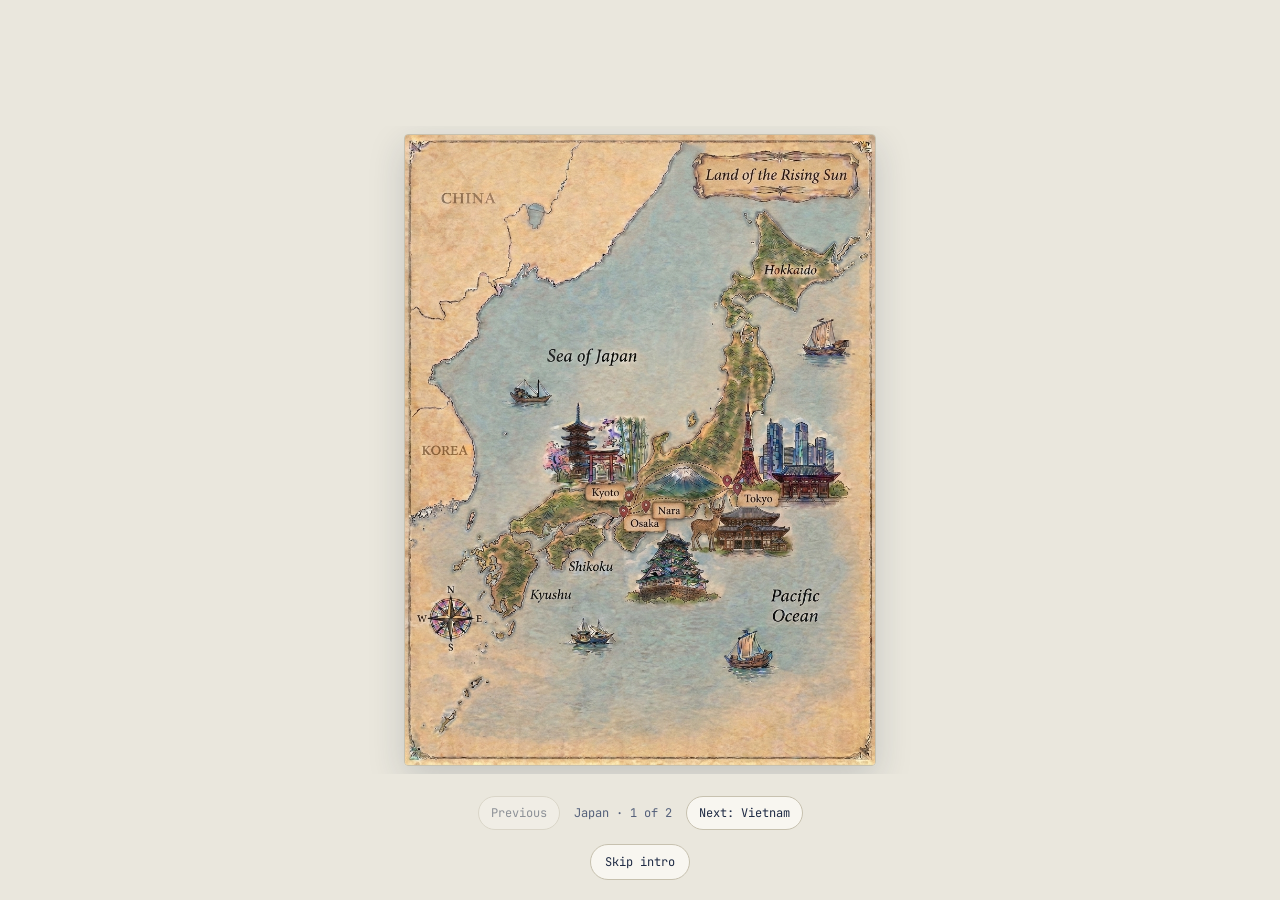
<file: itinerary-project/index.html>
<!DOCTYPE html>
<html lang="en">
<head>
<meta charset="UTF-8">
<meta name="viewport" content="width=device-width, initial-scale=1.0">
<title>Asia Trip 2026/2027</title>
<link rel="preconnect" href="https://fonts.googleapis.com">
<link rel="preconnect" href="https://fonts.gstatic.com" crossorigin>
<link href="https://fonts.googleapis.com/css2?family=Shippori+Mincho:wght@500;700&family=Inter:wght@400;500;600;700&family=JetBrains+Mono:wght@400;500;700&display=swap" rel="stylesheet">
<link rel="stylesheet" href="styles.css">

</head>
<body>

<div class="intro-screen" id="intro-screen" role="dialog" aria-modal="true" aria-label="Trip map introduction">
  <div class="intro-carousel" id="intro-carousel" role="region" aria-label="Trip maps" tabindex="0">
    <div class="intro-track" id="intro-track">
      <section class="intro-page" role="group" aria-roledescription="slide" aria-label="Japan map">
        <img class="intro-image" src="images/japan.jpg" alt="Illustrated map of Japan showing the trip route through Hokkaido, Tokyo, Nara, Osaka, and Kyoto" draggable="false">
      </section>
      <section class="intro-page" role="group" aria-roledescription="slide" aria-label="Vietnam map">
        <img class="intro-image" src="images/vietnam.webp" alt="Illustrated map of Vietnam showing the trip route from Sapa to Phu Quoc" draggable="false">
      </section>
    </div>
  </div>
  <p class="intro-error" id="intro-error" role="alert" hidden>The map couldn't be loaded. Select Skip intro to continue.</p>
  <nav class="intro-controls" aria-label="Intro map slides">
    <button id="intro-previous" type="button" disabled>Previous</button>
    <span id="intro-page-label" aria-live="polite">Japan · 1 of 2</span>
    <button id="intro-next" type="button">Next: Vietnam</button>
  </nav>
  <button class="intro-skip" id="intro-skip" type="button">Skip intro</button>
</div>
<button class="intro-replay" id="intro-replay" type="button" aria-haspopup="dialog" aria-controls="intro-screen">View trip intro</button>

<header class="hero">
  <div class="eyebrow">Travel Itinerary</div>
  <h1>Asia Trip 2026/2027</h1>
  <div id="countdown" class="countdown mono"></div>
  <p>Don, Giang &amp; Zack — December 5 2026 – January 16 2027</p>
  <div class="route">
    <span class="country">
      <span class="flag-box"><svg class="flag-shape" viewBox="0 0 54.6 100.0" aria-hidden="true"><path d="M36.9 59.6 L35.3 53.9 L32.3 48.5 L24.9 39.9 L21.0 34.4 L15.4 29.7 L20.8 26.1 L15.8 20.5 L9.0 20.6 L6.0 14.5 L7.0 10.0 L14.7 10.7 L22.1 6.0 L30.3 8.1 L31.9 13.8 L39.4 17.0 L37.4 18.3 L34.5 20.5 L32.9 20.7 L32.2 22.0 L30.5 24.5 L26.8 27.8 L25.4 33.6 L30.0 38.5 L34.7 46.0 L39.1 49.7 L42.0 50.7 L45.1 55.4 L47.6 63.2 L48.0 67.0 L48.1 69.5 L48.6 72.1 L47.5 74.5 L47.2 77.6 L43.0 82.0 L34.1 86.0 L32.7 85.1 L30.4 87.3 L30.5 89.6 L25.8 94.0 L20.0 92.1 L17.9 86.4 L28.1 83.4 L30.1 78.5 L36.5 70.6 Z"/></svg></span>
      <span class="city">Vietnam</span>
    </span>
    <span class="arrow">→</span>
    <span class="country">
      <span class="flag-box"><svg class="flag-shape" viewBox="0 0 100.0 90.3" aria-hidden="true"><path d="M26.8 65.8 L25.0 66.1 L20.8 66.5 L17.9 68.3 L15.7 68.1 L13.0 67.5 L14.6 66.0 L18.3 64.3 L23.2 60.2 L29.5 60.0 L36.7 59.5 L38.2 59.8 L40.5 59.5 L41.7 56.0 L48.2 49.4 L46.6 51.5 L58.5 46.5 L61.6 35.8 L64.7 30.2 L66.2 30.1 L69.4 29.6 L67.4 27.6 L70.2 30.3 L73.3 36.2 L73.4 38.8 L72.2 40.9 L70.9 42.7 L70.7 44.9 L68.1 47.8 L67.4 58.9 L61.7 63.3 L63.0 59.9 L60.6 60.6 L57.6 62.2 L55.9 63.6 L52.8 65.0 L47.1 64.0 L45.4 62.4 L45.8 65.9 L44.1 66.8 L42.1 68.6 L37.2 69.7 L36.5 66.4 L32.7 64.1 L29.5 65.1 Z M94.0 17.2 L93.5 17.6 L92.6 18.4 L90.5 18.8 L90.0 19.2 L88.7 19.0 L87.6 19.6 L83.8 20.1 L80.4 24.8 L75.0 22.7 L69.3 22.2 L67.8 23.0 L66.6 21.7 L64.4 23.5 L67.5 24.8 L68.6 26.0 L66.5 25.7 L65.0 27.3 L63.0 27.8 L63.2 25.8 L63.4 25.0 L61.5 23.4 L62.8 21.0 L64.0 20.6 L65.4 19.1 L65.1 17.3 L66.9 18.2 L68.9 18.5 L70.0 16.3 L70.7 14.8 L72.3 9.7 L71.5 6.3 L72.7 6.0 L73.8 6.2 L79.6 11.1 L83.2 12.8 L84.2 13.2 L85.3 13.6 L86.2 13.9 L90.9 12.7 L91.3 13.1 L90.2 15.2 L91.7 17.5 L91.7 17.8 L93.3 17.4 Z M17.2 76.6 L16.1 79.8 L15.7 82.0 L14.9 82.3 L14.1 83.0 L12.1 84.3 L11.5 81.5 L11.9 80.7 L11.7 83.4 L9.3 83.0 L9.9 81.9 L9.3 79.4 L10.1 78.1 L11.2 76.5 L11.5 75.3 L10.5 73.3 L9.0 73.3 L10.1 74.6 L9.0 75.8 L8.7 74.8 L7.1 75.9 L7.2 75.3 L6.3 74.2 L6.9 73.5 L7.2 74.5 L7.3 73.5 L6.6 72.8 L6.0 72.6 L7.1 71.8 L7.3 71.2 L8.1 71.3 L8.7 70.6 L9.7 70.4 L10.1 70.2 L10.6 69.4 L12.3 68.6 L13.6 68.9 L14.4 70.3 L17.5 70.4 L16.6 71.8 L18.1 72.9 L19.0 73.3 L19.1 74.1 L19.0 74.7 L17.8 75.6 L17.2 76.6 Z M33.7 69.2 L33.1 69.6 L31.8 70.6 L31.0 72.0 L30.2 71.6 L27.8 70.9 L26.4 71.6 L25.9 72.0 L25.9 72.4 L25.4 73.0 L24.5 74.0 L24.4 74.9 L24.2 75.0 L23.3 75.1 L22.9 74.3 L21.9 74.1 L21.8 73.8 L21.3 73.3 L21.7 73.1 L21.5 72.7 L21.7 72.8 L21.8 72.3 L21.2 72.0 L21.2 71.5 L20.9 71.2 L19.7 71.7 L20.0 71.4 L21.4 70.7 L22.8 69.4 L23.7 68.1 L24.2 67.5 L25.1 68.6 L26.5 68.4 L27.9 68.0 L27.5 66.9 L29.1 66.6 L29.9 66.3 L30.6 66.3 L31.1 66.4 L31.9 66.9 L33.2 67.0 L33.4 67.2 L33.2 67.7 L33.3 68.3 L33.7 68.9 Z"/></svg></span>
      <span class="city">Japan</span>
    </span>
    <span class="arrow">→</span>
    <span class="country">
      <span class="flag-box"><svg class="flag-shape" viewBox="0 0 54.6 100.0" aria-hidden="true"><path d="M36.9 59.6 L35.3 53.9 L32.3 48.5 L24.9 39.9 L21.0 34.4 L15.4 29.7 L20.8 26.1 L15.8 20.5 L9.0 20.6 L6.0 14.5 L7.0 10.0 L14.7 10.7 L22.1 6.0 L30.3 8.1 L31.9 13.8 L39.4 17.0 L37.4 18.3 L34.5 20.5 L32.9 20.7 L32.2 22.0 L30.5 24.5 L26.8 27.8 L25.4 33.6 L30.0 38.5 L34.7 46.0 L39.1 49.7 L42.0 50.7 L45.1 55.4 L47.6 63.2 L48.0 67.0 L48.1 69.5 L48.6 72.1 L47.5 74.5 L47.2 77.6 L43.0 82.0 L34.1 86.0 L32.7 85.1 L30.4 87.3 L30.5 89.6 L25.8 94.0 L20.0 92.1 L17.9 86.4 L28.1 83.4 L30.1 78.5 L36.5 70.6 Z"/></svg></span>
      <span class="city">Vietnam</span>
    </span>
    <span class="arrow">→</span>
    <span class="country">
      <span class="flag-box"><svg class="flag-shape flag-wide" viewBox="0 0 100.0 56.7" aria-hidden="true"><path d="M83.7 19.9 L89.7 21.3 L93.1 22.6 L94.0 24.0 L91.2 28.7 L87.1 33.7 L82.1 37.6 L76.7 39.2 L70.7 39.9 L65.9 41.7 L57.5 47.5 L56.1 48.8 L55.4 49.7 L54.1 50.2 L51.0 50.7 L45.1 50.6 L42.2 49.8 L40.9 48.4 L38.8 45.0 L33.8 42.7 L27.8 41.3 L22.6 40.8 L12.0 41.0 L7.8 40.0 L6.0 36.6 L7.0 32.8 L14.3 22.6 L15.3 18.0 L16.5 15.4 L19.3 12.6 L22.5 10.7 L24.8 10.3 L30.1 11.0 L35.5 10.3 L42.3 7.1 L45.9 6.0 L52.3 6.4 L58.6 8.4 L76.8 17.5 L83.7 19.9 Z"/></svg></span>
      <span class="city">Singapore</span>
    </span>
  </div>
</header>

<nav class="section-tabs" aria-label="Trip sections">
  <button class="active" type="button" data-section="prep">Trip Prep</button>
  <button type="button" data-section="itinerary">Trip Itinerary</button>
  <button type="button" data-section="cost-tracking">Cost Tracking</button>
</nav>

<div class="layout">
  <nav class="tabs" id="tabs" hidden></nav>
  <main>
    <section class="content-section active" aria-labelledby="prep-title">
      <div class="section-heading">
        <div class="section-kicker mono"></div>
        <h2 id="prep-title"></h2>
      </div>
      <div class="todo-panel" aria-labelledby="todo-title">
        <div class="todo-heading">
          <h3 id="todo-title">Todo</h3>
          <span class="todo-count mono" id="todo-count">0 / 0</span>
        </div>
        <div class="todo-list" id="todo-list">
          <label class="todo-item"><input type="checkbox" data-todo="passports"><span>Check passport validity, travel insurance, and visa/customs form requirements</span></label>
          <label class="todo-item"><input type="checkbox" data-todo="funds"><span>Confirm how to access funds while traveling</span></label>
          <label class="todo-item"><input type="checkbox" data-todo="cellular"><span>Purchase pre-arrival eSIM plan</span></label>
          <label class="todo-item"><input type="checkbox" data-todo="electronics"><span>Purchase power plug adapter. Local voltage: VIE: 220V, JAP: 100V</span></label>
          <label class="todo-item"><input type="checkbox" data-todo="luggage"><span>Pack appropriately for VIE/JAP weather and strict carry-on weight limits</span></label>

          <div class="todo-more">and more...</div>
        </div>
      </div>
    </section>
    <section class="content-section itinerary-section" aria-labelledby="itinerary-title">
      <div class="section-heading">
        <div class="section-kicker mono"></div>
        <h2 id="itinerary-title"></h2>
      </div>
      <div id="days"></div>
    </section>
    <section class="content-section cost-tracking-section" aria-labelledby="cost-tracking-title">
      <div class="section-heading">
        <h2 id="cost-tracking-title">Cost Tracking</h2>
        <p class="cost-tracking-date">Updated November 21, 2026</p>
      </div>
      <nav class="cost-trip-tabs" aria-label="Cost tracking trips">
        <button class="active" type="button" data-cost-trip="vietnam-a" aria-pressed="true">Vietnam · Part A</button>
        <button type="button" data-cost-trip="japan-vietnam" aria-pressed="false">Japan &amp; Vietnam Trip 2026</button>
      </nav>
      <aside class="cost-summary" aria-label="Settlement">
        <div class="cost-summary-label mono">Settlement</div>
        <div data-cost-settlement="vietnam-a">
          <p><strong>Giang</strong> owes <strong>Don</strong></p>
          <div class="cost-summary-amount">$1,527.29</div>
        </div>
        <div data-cost-settlement="japan-vietnam" hidden>
          <p><strong>Zack</strong> owes <strong>Don</strong></p>
          <div class="cost-summary-amount">$817.40</div>
          <p><strong>Giang</strong> owes <strong>Don</strong></p>
          <div class="cost-summary-amount">$858.52</div>
        </div>
      </aside>
      <div class="cost-trip-panel active" data-cost-trip-panel="vietnam-a">
      <div class="cost-insights" aria-label="Expense charts">
        <article class="cost-chart-card">
          <div class="cost-chart-heading">
            <div><div class="cost-summary-label mono">By category</div><h3>Cost breakdown</h3></div>
            <div class="cost-chart-total" data-cost-category-total></div>
          </div>
          <div class="cost-category-chart"></div>
        </article>
        <article class="cost-chart-card">
          <div class="cost-chart-heading">
            <div><div class="cost-summary-label mono">By date</div><h3>Daily spend</h3></div>
            <div class="cost-chart-total" data-cost-daily-total></div>
          </div>
          <div class="cost-daily-chart"></div>
        </article>
      </div>
      <div class="cost-tracking-layout">
        <div class="cost-table-scroll" role="region" aria-label="Vietnam trip expenses" tabindex="0">
          <table class="cost-table">
          <thead>
            <tr>
              <th scope="col" rowspan="2">Expense</th>
              <th scope="col" rowspan="2">Amount</th>
              <th scope="col" rowspan="2">Currency</th>
              <th scope="col" rowspan="2">By</th>
              <th scope="col" rowspan="2">Date</th>
              <th scope="col" rowspan="2">Created on</th>
              <th scope="col" rowspan="2">Category</th>
              <th scope="colgroup" colspan="2">Don</th>
              <th scope="colgroup" colspan="2">Giang</th>
            </tr>
            <tr><th scope="col">Paid (+)</th><th scope="col">Owed (−)</th><th scope="col">Paid (+)</th><th scope="col">Owed (−)</th></tr>
          </thead>
          <tbody>
            <tr><th scope="row">PVD --&gt; HOU Giang</th><td>120.00</td><td>USD</td><td>Giang</td><td>12/4/2026</td><td>10/26/2026</td><td>Airfare</td><td></td><td></td><td>120.00</td><td>-120.00</td></tr>
            <tr><th scope="row">IAH - SGN Airfare</th><td>1341.60</td><td>USD</td><td>Don</td><td>12/5/2026</td><td>8/4/2026</td><td>Airfare</td><td>1341.60</td><td>-670.80</td><td></td><td>-670.80</td></tr>
            <tr><th scope="row">Thanh Long Hotel Dec 6 - 7</th><td>35.00</td><td>USD</td><td>Don</td><td>12/6/2026</td><td>9/20/2026</td><td>Accommodation</td><td>35.00</td><td>-17.50</td><td></td><td>-17.50</td></tr>
            <tr><th scope="row">Masteri Thao Dien Apartment Dec 7 - 11</th><td>200.00</td><td>USD</td><td>Don</td><td>12/7/2026</td><td>9/20/2026</td><td>Accommodation</td><td>200.00</td><td>-100.00</td><td></td><td>-100.00</td></tr>
            <tr><th scope="row">Cu Chi &amp; Mekong Day Tour</th><td>83.90</td><td>USD</td><td>Don</td><td>12/9/2026</td><td>11/10/2026</td><td>Entertainment</td><td>83.90</td><td>-41.95</td><td></td><td>-41.95</td></tr>
            <tr><th scope="row">Red Sun HCMC Hotel Dec 13 -14</th><td>27.00</td><td>USD</td><td>Don</td><td>12/13/2026</td><td>11/10/2026</td><td>Accommodation</td><td>27.00</td><td>-13.50</td><td></td><td>-13.50</td></tr>
            <tr><th scope="row">SGN --&gt; PQC Airfare</th><td>156.49</td><td>USD</td><td>Don</td><td>12/14/2026</td><td>10/15/2026</td><td>Airfare</td><td>156.49</td><td>-78.25</td><td></td><td>-78.25</td></tr>
            <tr><th scope="row">Labe Phu Quoc Hotel Dec 14 -15</th><td>73.00</td><td>USD</td><td>Don</td><td>12/14/2026</td><td>10/15/2026</td><td>Accommodation</td><td>73.00</td><td>-36.50</td><td></td><td>-36.50</td></tr>
            <tr><th scope="row">HonThom Ticket &amp; Show</th><td>4945000.00</td><td>VND</td><td>Don</td><td>12/14/2026</td><td>11/17/2026</td><td>Entertainment</td><td>188.16</td><td>-94.08</td><td></td><td>-94.08</td></tr>
            <tr><th scope="row">Sun&amp;Sea Phu Quoc Hotel Dec 15 - 16</th><td>42.00</td><td>USD</td><td>Don</td><td>12/15/2026</td><td>11/17/2026</td><td>Accommodation</td><td>42.00</td><td>-21.00</td><td></td><td>-21.00</td></tr>
            <tr><th scope="row">Da Nang --&gt; Hue train</th><td>1185000.00</td><td>VND</td><td>Don</td><td>12/16/2026</td><td>10/15/2026</td><td>Transport</td><td>45.09</td><td>-22.54</td><td></td><td>-22.54</td></tr>
            <tr><th scope="row">Sky Boutique Hue Hotel Dec 16 - 17</th><td>779999.00</td><td>VND</td><td>Don</td><td>12/16/2026</td><td>10/15/2026</td><td>Accommodation</td><td>29.68</td><td>-14.84</td><td></td><td>-14.84</td></tr>
            <tr><th scope="row">PQC --&gt; DAD</th><td>6140543.00</td><td>VND</td><td>Don</td><td>12/16/2026</td><td>10/26/2026</td><td>Airfare</td><td>233.65</td><td>-116.82</td><td></td><td>-116.82</td></tr>
            <tr><th scope="row">My Huong Quang Tri Hotel Dec 17 - 19</th><td>55.00</td><td>USD</td><td>Don</td><td>12/17/2026</td><td>11/10/2026</td><td>Accommodation</td><td>55.00</td><td>-27.50</td><td></td><td>-27.50</td></tr>
            <tr><th scope="row">DAD --&gt; NRT Dec 19</th><td>515.02</td><td>USD</td><td>Don</td><td>12/19/2026</td><td>10/18/2026</td><td>Airfare</td><td>515.02</td><td>-257.51</td><td></td><td>-257.51</td></tr>
            <tr><th scope="row">Hanoi Boutique Hotel Dec 19 - 20</th><td>29.00</td><td>USD</td><td>Don</td><td>12/19/2026</td><td>10/18/2026</td><td>Accommodation</td><td>29.00</td><td>-14.50</td><td></td><td>-14.50</td></tr>
            <tr><th scope="row">SGN -&gt; IAH Airfare Jan 15 Don</th><td>716.00</td><td>USD</td><td>Don</td><td>1/15/2027</td><td>11/17/2026</td><td>Airfare</td><td>716.00</td><td></td><td></td><td></td></tr>
            <tr><th scope="row">SGN -&gt; IAH airfare Jan 15 Giang</th><td>715.00</td><td>USD</td><td>Giang</td><td>1/15/2027</td><td>11/17/2026</td><td>Airfare</td><td></td><td></td><td>715.00</td><td></td></tr>
            <tr><th scope="row">HOU --&gt; PVD Giang</th><td>120.00</td><td>USD</td><td>Giang</td><td>1/16/2027</td><td>10/26/2026</td><td>Airfare</td><td></td><td></td><td>120.00</td><td>-120.00</td></tr>
          </tbody>
          <tfoot>
            <tr><th scope="row" colspan="7" aria-label="Net subtotal"></th><td class="paid-amount" colspan="2">+$1,527.29</td><td class="owed-amount" colspan="2">−$1,527.29</td></tr>
          </tfoot>
          </table>
        </div>
      </div>
      </div>
      <div class="cost-trip-panel" data-cost-trip-panel="japan-vietnam" hidden>
        <div class="cost-insights" aria-label="Expense charts">
          <article class="cost-chart-card">
            <div class="cost-chart-heading">
              <div><div class="cost-summary-label mono">By category</div><h3>Cost breakdown</h3></div>
              <div class="cost-chart-total" data-cost-category-total></div>
            </div>
            <div class="cost-category-chart"></div>
          </article>
          <article class="cost-chart-card">
            <div class="cost-chart-heading">
              <div><div class="cost-summary-label mono">By date</div><h3>Daily spend</h3></div>
              <div class="cost-chart-total" data-cost-daily-total></div>
            </div>
            <div class="cost-daily-chart"></div>
          </article>
        </div>
        <div class="cost-tracking-layout">
          <div class="cost-table-scroll" role="region" aria-label="Japan and Vietnam trip expenses" tabindex="0">
            <table class="cost-table">
              <thead>
                <tr>
                  <th scope="col" rowspan="2">Expense</th>
                  <th scope="col" rowspan="2">Amount</th>
                  <th scope="col" rowspan="2">Currency</th>
                  <th scope="col" rowspan="2">By</th>
                  <th scope="col" rowspan="2">Date</th>
                  <th scope="col" rowspan="2">Created on</th>
                  <th scope="col" rowspan="2">Category</th>
                  <th scope="colgroup" colspan="2">Don</th>
                  <th scope="colgroup" colspan="2">Giang</th>
                  <th scope="colgroup" colspan="2">Zack</th>
                </tr>
                <tr>
                  <th scope="col">Paid (+)</th><th scope="col">Owed (−)</th>
                  <th scope="col">Paid (+)</th><th scope="col">Owed (−)</th>
                  <th scope="col">Paid (+)</th><th scope="col">Owed (−)</th>
                </tr>
              </thead>
              <tbody>
                <tr><th scope="row">Payment</th><td>571.06</td><td>USD</td><td>Zack</td><td>10/16/2026</td><td>10/16/2026</td><td>—</td><td></td><td></td><td></td><td>-571.06</td><td>571.06</td><td></td></tr>
                <tr><th scope="row">Payment</th><td>500.00</td><td>USD</td><td>Zack</td><td>11/21/2026</td><td>11/21/2026</td><td>—</td><td></td><td>-500.00</td><td></td><td></td><td>500.00</td><td></td></tr>
                <tr><th scope="row">Umeda Sky Dec 24</th><td>40.95</td><td>USD</td><td>Don</td><td>11/24/2026</td><td>11/14/2026</td><td>Entertainment</td><td>40.95</td><td>-13.65</td><td></td><td>-13.65</td><td></td><td>-13.65</td></tr>
                <tr><th scope="row">Mitsui Tokyo Dec 20 - 23</th><td>100263.00</td><td>JPY</td><td>Don</td><td>12/20/2026</td><td>9/20/2026</td><td>Accommodation</td><td>639.12</td><td>-213.04</td><td></td><td>-213.04</td><td></td><td>-213.04</td></tr>
                <tr><th scope="row">Asakusa Samurai Museum Admission Ticket Dec 22</th><td>9900.00</td><td>JPY</td><td>Don</td><td>12/22/2026</td><td>11/10/2026</td><td>Entertainment</td><td>63.11</td><td>-21.04</td><td></td><td>-21.04</td><td></td><td>-21.04</td></tr>
                <tr><th scope="row">Tokyo Skytree Ticket Dec 22</th><td>10200.00</td><td>JPY</td><td>Don</td><td>12/22/2026</td><td>11/14/2026</td><td>Entertainment</td><td>65.02</td><td>-21.67</td><td></td><td>-21.67</td><td></td><td>-21.67</td></tr>
                <tr><th scope="row">Mt. Fuji Day Tour</th><td>178.35</td><td>USD</td><td>Don</td><td>12/23/2026</td><td>10/29/2026</td><td>Entertainment</td><td>178.35</td><td>-59.45</td><td></td><td>-59.45</td><td></td><td>-59.45</td></tr>
                <tr><th scope="row">APA Kyoto hotel Dec 23</th><td>115.00</td><td>USD</td><td>Don</td><td>12/23/2026</td><td>11/5/2026</td><td>Accommodation</td><td>115.00</td><td>-38.33</td><td></td><td>-38.33</td><td></td><td>-38.33</td></tr>
                <tr><th scope="row">APA Osaka Hotel Dec 24 -26</th><td>46200.00</td><td>JPY</td><td>Don</td><td>12/24/2026</td><td>10/15/2026</td><td>Accommodation</td><td>294.50</td><td>-98.17</td><td></td><td>-98.17</td><td></td><td>-98.17</td></tr>
                <tr><th scope="row">Hozugawa River Boat Ride Dec 24</th><td>113.00</td><td>USD</td><td>Don</td><td>12/24/2026</td><td>11/14/2026</td><td>Entertainment</td><td>113.00</td><td>-37.67</td><td></td><td>-37.67</td><td></td><td>-37.67</td></tr>
                <tr><th scope="row">Tombori River Cruise Dec 25</th><td>6000.00</td><td>JPY</td><td>Don</td><td>12/25/2026</td><td>11/14/2026</td><td>Entertainment</td><td>38.25</td><td>-12.75</td><td></td><td>-12.75</td><td></td><td>-12.75</td></tr>
                <tr><th scope="row">KIX --&gt; HAN Airfare</th><td>1713.00</td><td>USD</td><td>Giang</td><td>12/26/2026</td><td>10/15/2026</td><td>Airfare</td><td></td><td>-571.00</td><td>1713.00</td><td>-571.00</td><td></td><td>-571.00</td></tr>
                <tr><th scope="row">La Sante Hanoi Hotel Dec 26 -28</th><td>137.00</td><td>USD</td><td>Don</td><td>12/26/2026</td><td>10/15/2026</td><td>Accommodation</td><td>137.00</td><td>-45.67</td><td></td><td>-45.67</td><td></td><td>-45.67</td></tr>
                <tr><th scope="row">Ninh Binh Shuttle Dec 27</th><td>50.00</td><td>USD</td><td>Don</td><td>12/27/2026</td><td>11/21/2026</td><td>Transport</td><td>50.00</td><td>-16.67</td><td></td><td>-16.67</td><td></td><td>-16.67</td></tr>
                <tr><th scope="row">Sapa Train Dec 28</th><td>429.53</td><td>USD</td><td>Don</td><td>12/28/2026</td><td>11/21/2026</td><td>Transport</td><td>429.53</td><td>-143.18</td><td></td><td>-143.18</td><td></td><td>-143.18</td></tr>
                <tr><th scope="row">La Sante Hanoi Hotel Dec 31 - Jan 2</th><td>183.81</td><td>USD</td><td>Don</td><td>12/31/2026</td><td>10/15/2026</td><td>Accommodation</td><td>183.81</td><td>-61.27</td><td></td><td>-61.27</td><td></td><td>-61.27</td></tr>
                <tr><th scope="row">Lan Ha Bay Day Cruise Jan 1</th><td>186.75</td><td>USD</td><td>Don</td><td>1/1/2027</td><td>11/14/2026</td><td>Entertainment</td><td>186.75</td><td>-62.25</td><td></td><td>-62.25</td><td></td><td>-62.25</td></tr>
                <tr><th scope="row">HAN --&gt; DAD Airfare Jan 2</th><td>7566543.00</td><td>VND</td><td>Don</td><td>1/2/2027</td><td>11/14/2026</td><td>Airfare</td><td>290.74</td><td>-96.91</td><td></td><td>-96.91</td><td></td><td>-96.91</td></tr>
                <tr><th scope="row">77Sea Hotel Da Nang Jan 2 -4</th><td>149.00</td><td>USD</td><td>Don</td><td>1/2/2027</td><td>11/17/2026</td><td>Accommodation</td><td>149.00</td><td>-49.67</td><td></td><td>-49.67</td><td></td><td>-49.67</td></tr>
                <tr><th scope="row">My Son Tour Jan 3</th><td>83.85</td><td>USD</td><td>Don</td><td>1/3/2027</td><td>11/21/2026</td><td>Entertainment</td><td>83.85</td><td>-27.95</td><td></td><td>-27.95</td><td></td><td>-27.95</td></tr>
                <tr><th scope="row">DAD --&gt; SGN Airfare Jan 4</th><td>8442543.00</td><td>VND</td><td>Don</td><td>1/4/2027</td><td>11/14/2026</td><td>Airfare</td><td>324.40</td><td>-108.13</td><td></td><td>-108.13</td><td></td><td>-108.13</td></tr>
                <tr><th scope="row">Saigon River Cruise Jan 4</th><td>105.00</td><td>USD</td><td>Don</td><td>1/4/2027</td><td>11/17/2026</td><td>Entertainment</td><td>105.00</td><td>-35.00</td><td></td><td>-35.00</td><td></td><td>-35.00</td></tr>
                <tr><th scope="row">Days Inn Singapore Hotel Jan 6-8</th><td>245.00</td><td>USD</td><td>Don</td><td>1/6/2027</td><td>11/21/2026</td><td>Accommodation</td><td>245.00</td><td>-81.67</td><td></td><td>-81.67</td><td></td><td>-81.67</td></tr>
                <tr><th scope="row">SGN --&gt; SIN Airfare Jan 6</th><td>220.00</td><td>USD</td><td>Don</td><td>1/6/2027</td><td>11/14/2026</td><td>Airfare</td><td>220.00</td><td>-73.33</td><td></td><td>-73.33</td><td></td><td>-73.33</td></tr>
                <tr><th scope="row">SIN --&gt; SGN Airfare Jan 8</th><td>224.00</td><td>USD</td><td>Don</td><td>1/8/2027</td><td>11/17/2026</td><td>Airfare</td><td>224.00</td><td>-112.00</td><td></td><td>-112.00</td><td></td><td></td></tr>
              </tbody>
              <tfoot>
                <tr><th scope="row" colspan="7" aria-label="Net subtotal"></th><td class="paid-amount" colspan="2">+$1,675.92</td><td class="owed-amount" colspan="2">−$858.52</td><td class="owed-amount" colspan="2">−$817.40</td></tr>
              </tfoot>
            </table>
          </div>
        </div>
      </div>
    </section>
  </main>
</div>

<footer>Times &amp; fares are estimates — verify against live schedules before travel · USD conversions use the rates recorded in the cost spreadsheets — not live</footer>

<script src="script.js"></script>


</body>
</html>
</file>
<file: itinerary-project/styles.css>
:root{
    --ink:#1E2A44;
    --ink-soft:#54607a;
    --paper:#EAE7DD;
    --card:#F8F6F0;
    --accent-red:#AE3B34;
    --accent-gold:#A6842A;
    --line:#C7C1AF;
    --rail:#8C97AE;
    --white:#FFFFFF;
  }
  *{box-sizing:border-box;}
  html{scroll-behavior:smooth;}
  body{
    margin:0;
    background:var(--paper);
    background-image:
      radial-gradient(circle at 1px 1px, rgba(30,42,68,0.06) 1px, transparent 0);
    background-size:22px 22px;
    color:var(--ink);
    font-family:'Inter', sans-serif;
    font-size:18px;
    -webkit-font-smoothing:antialiased;
    padding-bottom:80px;
  }
  .mono{font-family:'JetBrains Mono', monospace;}

  .intro-screen{
    position:fixed;
    inset:0;
    z-index:1000;
    display:flex;
    align-items:center;
    justify-content:center;
    padding:24px;
    background:var(--paper);
    opacity:1;
    transition:opacity .75s ease;
  }
  .intro-screen[hidden]{display:none;}
  .intro-carousel{
    width:min(92vw, 860px);
    height:72vh;
    overflow:hidden;
    touch-action:pan-y;
    outline-offset:4px;
  }
  .intro-track{
    display:flex;
    width:100%;
    height:100%;
    min-height:0;
    transition:transform .55s ease;
  }
  .intro-page{
    flex:0 0 100%;
    width:100%;
    height:100%;
    display:grid;
    place-items:center;
    min-width:0;
    min-height:0;
    padding:8px;
  }
  .intro-image{
    display:block;
    width:auto;
    height:auto;
    max-width:100%;
    max-height:calc(72vh - 16px);
    object-fit:contain;
    border:1px solid var(--line);
    border-radius:4px;
    box-shadow:0 12px 36px rgba(30,42,68,0.18);
    opacity:0;
    transform:translateY(8px) scale(.99);
    transition:opacity 1.1s ease, transform 1.1s ease;
  }
  .intro-image[hidden]{display:none;}
  .intro-screen.is-visible .intro-image{
    opacity:1;
    transform:none;
  }
  .intro-error{
    position:absolute;
    top:12px;
    right:12px;
    left:12px;
    margin:0;
    color:var(--ink-soft);
    text-align:center;
  }
  .intro-error[hidden]{display:none;}
  .intro-controls{
    position:absolute;
    bottom:max(70px, calc(52px + env(safe-area-inset-bottom)));
    display:flex;
    align-items:center;
    justify-content:center;
    gap:14px;
    font:12px 'JetBrains Mono', monospace;
    color:var(--ink-soft);
  }
  .intro-controls button{
    padding:8px 12px;
    border:1px solid var(--line);
    border-radius:999px;
    background:var(--card);
    color:var(--ink);
    font:inherit;
    cursor:pointer;
  }
  .intro-controls button:disabled{
    opacity:.45;
    cursor:default;
  }
  .intro-skip{
    position:absolute;
    bottom:max(20px, env(safe-area-inset-bottom));
    left:50%;
    transform:translateX(-50%);
    padding:9px 14px;
    border:1px solid var(--line);
    border-radius:999px;
    background:var(--card);
    color:var(--ink);
    font:12px 'JetBrains Mono', monospace;
    cursor:pointer;
  }
  .intro-skip:hover{border-color:var(--ink);}
  .intro-replay{
    position:fixed;
    right:20px;
    bottom:max(20px, env(safe-area-inset-bottom));
    z-index:50;
    padding:7px 12px;
    border:1px solid var(--line);
    border-radius:999px;
    background:var(--card);
    color:var(--ink-soft);
    font:12px 'JetBrains Mono', monospace;
    cursor:pointer;
  }
  .intro-replay:hover{border-color:var(--ink); color:var(--ink);}

  @media (max-width:640px){
    .intro-carousel{
      width:94vw;
      height:calc(100dvh - 220px);
    }
    .intro-image{max-height:calc(100dvh - 236px);}
    .intro-controls{gap:8px;}
  }

  header.hero{
    padding:36px 24px 24px;
    text-align:center;
    border-bottom:2px solid var(--ink);
    background:linear-gradient(180deg, rgba(255,255,255,0.4), transparent);
  }
  header.hero .eyebrow{
    font-family:'JetBrains Mono', monospace;
    letter-spacing:0.24em;
    text-transform:uppercase;
    font-size:14px;
    color:var(--accent-red);
    margin-bottom:8px;
  }
  header.hero h1{
    font-family:'Shippori Mincho', serif;
    font-weight:700;
    font-size:clamp(32px, 5.5vw, 46px);
    margin:0 0 7px;
    letter-spacing:0.01em;
  }
  header.hero p{
    margin:0;
    color:var(--ink-soft);
    font-size:18px;
  }
  .countdown{
    display:inline-flex;
    align-items:baseline;
    gap:10px;
    margin:2px 0 10px;
    padding:8px 18px;
    border:1.5px solid var(--accent-red);
    border-radius:999px;
    background:rgba(174,59,52,0.06);
    font-size:16px;
    color:var(--accent-red);
    flex-wrap:wrap;
    justify-content:center;
  }
  .countdown .cd-num{
    font-weight:700;
    font-size:28px;
    line-height:1;
  }
  .countdown .cd-label{
    font-size:10px;
    letter-spacing:0.08em;
    text-transform:uppercase;
    opacity:0.75;
    margin-right:8px;
  }
  .countdown.cd-live{
    color:var(--accent-gold);
    border-color:var(--accent-gold);
    background:rgba(166,132,42,0.06);
  }
  header.hero .route{
    margin-top:16px;
    font-family:'JetBrains Mono', monospace;
    font-size:15px;
    color:var(--ink);
    display:flex;
    align-items:center;
    justify-content:center;
    gap:12px;
    flex-wrap:wrap;
  }
  header.hero .route span.city{font-weight:700;}
  header.hero .route span.arrow{color:var(--rail); align-self:center; margin-top:-10px;}
  header.hero .route span.country{
    display:inline-flex;
    flex-direction:column;
    align-items:center;
    gap:4px;
  }
  header.hero .route .flag-box{
    display:flex;
    align-items:center;
    justify-content:center;
    height:26px;
  }
  header.hero .route .flag-shape{
    width:auto;
    height:26px;
    fill:var(--accent-red);
    opacity:0.82;
    flex:0 0 auto;
  }
  header.hero .route .flag-shape.flag-wide{
    height:17px;
  }

  .layout{
    max-width:960px;
    margin:0 auto;
    display:flex;
    align-items:flex-start;
    gap:20px;
    padding:0 18px;
  }
  .layout:has(.cost-tracking-section.active){max-width:1600px;}

  .section-tabs{
    max-width:960px;
    margin:22px auto 0;
    padding:0 18px;
    display:flex;
    gap:8px;
  }
  .section-tabs button{
    font-family:'JetBrains Mono', monospace;
    font-size:14px;
    padding:9px 14px;
    border:1px solid var(--line);
    border-radius:8px;
    background:var(--card);
    color:var(--ink-soft);
    cursor:pointer;
  }
  .section-tabs button.active{background:var(--ink); color:var(--card); border-color:var(--ink);}

  nav.tabs{
    position:sticky;
    top:20px;
    z-index:20;
    flex:0 0 240px;
    display:flex;
    flex-direction:column;
    gap:8px;
    padding:28px 0;
    max-height:calc(100vh - 40px);
    overflow-y:auto;
  }
  nav.tabs[hidden]{display:none !important;}
  nav.tabs button{
    flex:0 0 auto;
    font-family:'JetBrains Mono', monospace;
    font-size:15px;
    padding:10px 16px;
    border-radius:10px;
    border:1px solid var(--line);
    background:var(--card);
    color:var(--ink-soft);
    cursor:pointer;
    white-space:nowrap;
    transition:all .15s ease;
    text-align:left;
    line-height:1.35;
    width:100%;
  }
  nav.tabs button .tab-date{
    display:block;
    font-size:15px;
  }
  .tab-icon{
    width:15px;
    height:auto;
    vertical-align:-2px;
    color:var(--accent-red);
    display:inline-block;
    margin-right:2px;
  }
  .tab-icon-tall{
    width:9px;
    vertical-align:-4px;
  }
  nav.tabs button .tab-city{
    display:block;
    font-size:12px;
    letter-spacing:0.02em;
    text-transform:uppercase;
    color:var(--accent-gold);
    opacity:0.85;
    white-space:normal;
    overflow-wrap:break-word;
  }
  nav.tabs button.active .tab-city{
    color:var(--card);
    opacity:0.9;
  }
  nav.tabs button.active{
    background:var(--ink);
    color:var(--card);
    border-color:var(--ink);
  }
  nav.tabs button:hover:not(.active){
    border-color:var(--ink);
    color:var(--ink);
  }

  main{flex:1; min-width:0; max-width:700px; margin:0; padding:28px 0 36px;}
  main:has(.cost-tracking-section.active){max-width:none;}

  .content-section{display:none;}
  .content-section.active{display:block;}
  .itinerary-section{max-width:600px;}
  .cost-tracking-section{max-width:100%;}
  .section-heading{margin:0 0 12px;}
  .cost-trip-tabs{
    display:flex;
    gap:8px;
    margin:0 0 14px;
    border-bottom:1px solid var(--line);
  }
  .cost-trip-tabs button{
    padding:9px 13px;
    border:1px solid transparent;
    border-bottom:0;
    border-radius:8px 8px 0 0;
    background:transparent;
    color:var(--ink-soft);
    font:500 13px 'JetBrains Mono', monospace;
    cursor:pointer;
  }
  .cost-trip-tabs button.active{
    background:var(--card);
    color:var(--ink);
    border-color:var(--line);
  }
  .cost-trip-panel[hidden]{display:none;}
  .cost-trip-panel.active{display:block;}
  .section-kicker{
    color:var(--accent-red);
    font-size:11px;
    letter-spacing:0.14em;
    text-transform:uppercase;
  }
  .section-heading h2{font-family:'Shippori Mincho', serif; font-size:30px; margin:2px 0 0;}
  .cost-tracking-date{margin:4px 0 0; color:var(--ink-soft); font-size:14px;}
  .cost-tracking-layout{
    display:grid;
    grid-template-columns:minmax(0, 1fr);
    align-items:start;
    gap:14px;
  }
  .cost-table-scroll{
    min-width:0;
    max-width:100%;
    overflow-x:auto;
    background:var(--card);
    border:1px solid var(--line);
    border-radius:10px;
    box-shadow:0 1px 0 rgba(30,42,68,0.04);
    margin-bottom:14px;
  }
  .cost-summary{
    padding:16px;
    background:var(--card);
    border:1px solid var(--line);
    border-top:3px solid var(--accent-gold);
    border-radius:10px;
    box-shadow:0 1px 0 rgba(30,42,68,0.04);
  }
  .cost-summary-label{
    color:var(--accent-red);
    font-size:11px;
    letter-spacing:0.12em;
    text-transform:uppercase;
  }
  .cost-summary p{margin:10px 0 6px; color:var(--ink-soft); font-size:14px;}
  .cost-summary p strong{color:var(--ink);}
  .cost-summary-amount{
    color:var(--accent-red);
    font-family:'JetBrains Mono', monospace;
    font-size:22px;
    font-weight:700;
    white-space:nowrap;
  }
  .cost-insights{
    display:grid;
    grid-template-columns:minmax(300px,0.85fr) minmax(0,1.5fr);
    gap:14px;
    margin-bottom:14px;
  }
  .cost-chart-card{
    min-width:0;
    padding:16px;
    background:var(--card);
    border:1px solid var(--line);
    border-radius:10px;
    box-shadow:0 1px 0 rgba(30,42,68,0.04);
  }
  .cost-chart-heading{
    display:flex;
    justify-content:space-between;
    align-items:flex-start;
    gap:12px;
    margin-bottom:8px;
  }
  .cost-chart-card h3{
    margin:2px 0 0;
    font-family:'Shippori Mincho', serif;
    font-size:21px;
  }
  .cost-chart-total{
    padding-top:12px;
    color:var(--ink);
    font-family:'JetBrains Mono', monospace;
    font-size:14px;
    font-weight:700;
    white-space:nowrap;
  }
  .cost-category-content{
    display:grid;
    grid-template-columns:minmax(130px,0.9fr) minmax(170px,1.1fr);
    align-items:center;
    gap:12px;
  }
  .cost-pie-svg{display:block; width:100%; max-width:280px; margin:0 auto;}
  .cost-chart-legend{
    display:grid;
    gap:9px;
    margin:0;
    padding:0;
    list-style:none;
    color:var(--ink-soft);
    font-size:12px;
  }
  .cost-chart-legend li{
    display:grid;
    grid-template-columns:10px minmax(0,1fr) auto;
    align-items:center;
    gap:7px;
    font-variant-numeric:tabular-nums;
  }
  .cost-legend-swatch{width:9px; height:9px; border-radius:50%; background:var(--swatch);}
  .cost-legend-name{overflow-wrap:anywhere; color:var(--ink);}
  .cost-person-summary{
    margin-top:14px;
    padding-top:12px;
    border-top:1px solid var(--line);
  }
  .cost-person-summary h4{
    margin:0 0 8px;
    color:var(--ink);
    font-family:'Shippori Mincho', serif;
    font-size:17px;
  }
  .cost-person-summary ul{
    display:grid;
    gap:7px;
    margin:0;
    padding:0;
    list-style:none;
  }
  .cost-person-summary li{
    display:flex;
    justify-content:space-between;
    gap:12px;
    color:var(--ink-soft);
    font-size:13px;
  }
  .cost-person-summary strong{
    color:var(--ink);
    font-family:'JetBrains Mono', monospace;
    font-variant-numeric:tabular-nums;
    white-space:nowrap;
  }
  .cost-chart-empty{margin:16px 0; color:var(--ink-soft); font-size:14px;}
  .cost-daily-scroll{overflow-x:auto;}
  .cost-daily-svg{
    display:block;
    width:100%;
    min-width:720px;
    overflow:visible;
    color:var(--ink-soft);
    font-family:'JetBrains Mono', monospace;
    font-size:11px;
  }
  .cost-chart-grid{stroke:var(--line); stroke-width:1; stroke-dasharray:3 4;}
  .cost-chart-axis-title{fill:var(--ink); font-weight:700;}
  .cost-chart-key{
    display:flex;
    justify-content:center;
    gap:20px;
    padding-top:6px;
    color:var(--ink-soft);
    font-size:12px;
  }
  .cost-chart-key span{display:inline-flex; align-items:center; gap:7px;}
  .cost-bar-key{width:12px; height:12px; border-radius:2px; background:var(--accent-gold);}
  .cost-line-key{width:16px; height:3px; border-radius:2px; background:var(--accent-red);}
  .cost-table{
    width:100%;
    min-width:1100px;
    border-collapse:collapse;
    font-size:13px;
    white-space:nowrap;
  }
  .cost-table th,
  .cost-table td{
    padding:9px 10px;
    border-bottom:1px solid var(--line);
    text-align:left;
  }
  .cost-table thead th{
    position:sticky;
    top:0;
    background:var(--ink);
    color:var(--card);
    font-family:'JetBrains Mono', monospace;
    font-size:12px;
    font-weight:500;
  }
  .cost-table thead tr:nth-child(2) th:nth-child(odd),
  .cost-table tbody td:nth-child(8),
  .cost-table tbody td:nth-child(10),
  .cost-table tbody td:nth-child(12),
  .cost-table tfoot td.paid-amount{
    color:#267447;
  }
  .cost-table thead tr:nth-child(2) th:nth-child(even),
  .cost-table tbody td:nth-child(9),
  .cost-table tbody td:nth-child(11),
  .cost-table tbody td:nth-child(13),
  .cost-table tfoot td.owed-amount{
    color:#ae3b34;
  }
  .cost-table tbody th{font-weight:600;}
  .cost-table tbody td:nth-child(2),
  .cost-table tbody td:nth-child(n+8){font-variant-numeric:tabular-nums; text-align:right;}
  .cost-table tbody tr:last-child th,
  .cost-table tbody tr:last-child td{border-bottom:0;}
  .cost-table tbody tr:hover{background:rgba(140,151,174,0.1);}
  .cost-table tfoot th,
  .cost-table tfoot td{
    border-top:2px solid var(--ink);
    border-bottom:0;
    background:rgba(166,132,42,0.12);
    font-weight:700;
  }
  .cost-table tfoot td{text-align:right; font-variant-numeric:tabular-nums;}
  .todo-panel{
    background:var(--card);
    border:1px solid var(--line);
    border-radius:14px;
    padding:18px 20px 14px;
    margin-bottom:18px;
    box-shadow:0 1px 0 rgba(30,42,68,0.04);
  }
  .todo-heading{display:flex; justify-content:space-between; align-items:flex-start; gap:12px;}
  .todo-kicker{
    color:var(--accent-red);
    font-size:11px;
    letter-spacing:0.14em;
    text-transform:uppercase;
  }
  .todo-panel h3{font-family:'Shippori Mincho', serif; font-size:24px; margin:0;}
  .todo-count{color:var(--accent-gold); font-size:13px; padding-top:4px;}
  .todo-list{display:grid; gap:9px; margin-top:14px;}
  .todo-item{display:flex; align-items:flex-start; gap:10px; color:var(--ink-soft); font-size:15px; line-height:1.35; cursor:pointer;}
  .todo-item input{accent-color:var(--accent-red); flex:0 0 auto; width:17px; height:17px; margin:0;}
  .todo-item:has(input:checked) span{text-decoration:line-through; color:var(--rail);}
  .todo-more{color:var(--ink-soft); font-size:14px; font-style:italic; padding-left:27px;}

  @media (max-width:760px){
    .layout{
      align-items:flex-start;
      gap:8px;
      padding:0 8px;
    }
    .section-tabs{padding:0 8px; margin-top:12px;}
    .section-tabs button{flex:1; padding:8px 6px; font-size:12px;}
    nav.tabs{
      flex:0 0 118px;
      top:8px;
      padding:10px 0;
      gap:6px;
      max-height:calc(100vh - 16px);
    }
    nav.tabs button{
      padding:8px 9px;
      border-radius:8px;
    }
    nav.tabs button .tab-date{font-size:13px;}
    nav.tabs button .tab-city{font-size:11px;}
    main{min-width:0; padding:10px 0 24px;}
    .todo-panel{padding:16px 14px 13px;}
    .cost-tracking-layout{grid-template-columns:1fr;}
    .cost-insights{grid-template-columns:1fr;}
    .cost-category-content{grid-template-columns:minmax(130px,0.8fr) minmax(170px,1.2fr);}
  }

  .day{display:none;}
  .day.active{display:block; animation:fadeIn .25s ease;}
  @keyframes fadeIn{from{opacity:0; transform:translateY(6px);} to{opacity:1; transform:none;}}

  .ticket{
    background:var(--card);
    border:1px solid var(--line);
    border-radius:14px;
    position:relative;
    overflow:hidden;
    box-shadow:0 1px 0 rgba(30,42,68,0.04);
  }
  .ticket::before{
    content:"";
    position:absolute;
    top:0; left:0; right:0;
    height:0;
    border-top:2px dashed var(--line);
    margin-top:104px;
  }
  .ticket-head{
    display:flex;
    justify-content:space-between;
    align-items:flex-end;
    padding:22px 24px 22px;
  }
  .ticket-head .daylabel{
    font-family:'Shippori Mincho', serif;
    font-weight:700;
    font-size:32px;
  }
  .ticket-head .daysub{
    font-family:'JetBrains Mono', monospace;
    font-size:14px;
    color:var(--accent-gold);
    letter-spacing:0.12em;
    text-transform:uppercase;
    margin-top:4px;
  }
  .ticket-head .stamp{
    width:64px; height:64px;
    border:1.5px solid var(--accent-red);
    border-radius:50%;
    display:flex;
    align-items:center;
    justify-content:center;
    color:var(--accent-red);
    font-family:'JetBrains Mono', monospace;
    font-size:12px;
    text-align:center;
    line-height:1.1;
    transform:rotate(-8deg);
    opacity:0.75;
  }

  .stops{padding:30px 24px 26px; position:relative;}
  .day-photo{
    margin:0 24px 4px;
    border-radius:10px;
    overflow:hidden;
    border:1px solid var(--line);
  }
  .day-photo img{display:block; width:100%; height:auto;}
  .stop{
    display:grid;
    grid-template-columns:96px 22px 1fr;
    column-gap:4px;
    position:relative;
  }
  .stop .time{
    font-family:'JetBrains Mono', monospace;
    font-size:15px;
    color:var(--ink-soft);
    padding-top:2px;
    text-align:right;
    white-space:normal;
    line-height:1.3;
  }
  .stop .rail{
    position:relative;
    display:flex;
    justify-content:center;
  }
  .stop .rail::before{
    content:"";
    position:absolute;
    top:4px; bottom:-22px;
    width:2px;
    background:var(--rail);
  }
  .stop:last-child .rail::before{display:none;}
  .stop .dot{
    width:10px; height:10px;
    border-radius:50%;
    background:var(--ink);
    margin-top:4px;
    z-index:1;
    border:2px solid var(--card);
  }
  .stop.transit .dot{
    background:var(--card);
    border:2px solid var(--rail);
    width:8px;height:8px;
  }
  .stop-content{padding:0 0 22px 12px;}
  .stop.transit .stop-content .name{
    font-size:16px;
    color:var(--ink-soft);
    font-style:italic;
    font-weight:500;
  }
  .stop-content .name{
    font-weight:700;
    font-size:19px;
    margin-bottom:3px;
  }
  .stop-content .blurb{
    font-size:15px;
    color:var(--ink-soft);
    line-height:1.5;
    white-space:pre-line;
  }
  .jr-kyoto-line-icon{
    display:inline-flex;
    width:1em;
    height:1em;
    align-items:center;
    justify-content:center;
    margin-right:0.25em;
    border-radius:2px;
    background:#1769aa;
    color:#fff;
    font-family:Arial, sans-serif;
    font-size:0.8em;
    font-style:normal;
    font-weight:700;
    line-height:1;
    vertical-align:0.05em;
  }
  .midosuji-line-icon{
    display:inline-flex;
    width:1em;
    height:1em;
    align-items:center;
    justify-content:center;
    margin-right:0.25em;
    border-radius:50%;
    background:#e6002d;
    color:#fff;
    font-family:Arial, sans-serif;
    font-size:0.8em;
    font-style:normal;
    font-weight:700;
    line-height:1;
    vertical-align:0.05em;
  }
  .badges{margin-top:6px; display:flex; gap:6px; flex-wrap:wrap;}
  .badge{
    display:inline-block;
    font-family:'JetBrains Mono', monospace;
    font-size:14px;
    padding:3px 10px;
    border-radius:5px;
    background:rgba(166,132,42,0.14);
    color:var(--accent-gold);
    border:1px solid rgba(166,132,42,0.35);
  }
  .badge.time-badge{
    background:rgba(140,151,174,0.15);
    color:var(--rail);
    border-color:rgba(140,151,174,0.4);
  }
  .note{
    margin-top:8px;
    padding:10px 12px;
    border:1px solid rgba(174,59,52,0.4);
    background:rgba(174,59,52,0.07);
    border-radius:8px;
    font-size:15px;
    line-height:1.55;
    color:#7a2a25;
  }
  .note b{color:var(--accent-red);}
  .note ul{
    margin:6px 0 0;
    padding-left:20px;
  }
  .note li + li{margin-top:3px;}
  .note p{margin:6px 0 0;}
  .stop-photo{
    display:grid;
    gap:8px;
    margin-top:10px;
    border-radius:8px;
    overflow:hidden;
    border:1px solid var(--line);
    max-width:320px;
  }
  .stop-photo img{display:block; width:100%; height:auto;}
  .activity-links{
    margin:8px 0 0;
    padding-left:20px;
    color:var(--accent-red);
    font-size:15px;
    font-weight:600;
  }
  .activity-links li + li{margin-top:4px;}
  .activity-links a{
    color:inherit;
    text-decoration:underline;
    text-underline-offset:3px;
  }

  .day + .day{margin-top:0;}
  .daygap{height:28px;}

  footer{
    max-width:720px;
    margin:40px auto 0;
    padding:0 18px;
    color:var(--ink-soft);
    font-size:14px;
    text-align:center;
    font-family:'JetBrains Mono', monospace;
  }

  @media (max-width:480px){
    .stop{grid-template-columns:74px 20px 1fr;}
    .ticket-head{flex-direction:column; align-items:flex-start; gap:10px;}
  }

  @media (prefers-reduced-motion: reduce){
    *{animation:none !important; transition:none !important;}
  }
</file>
